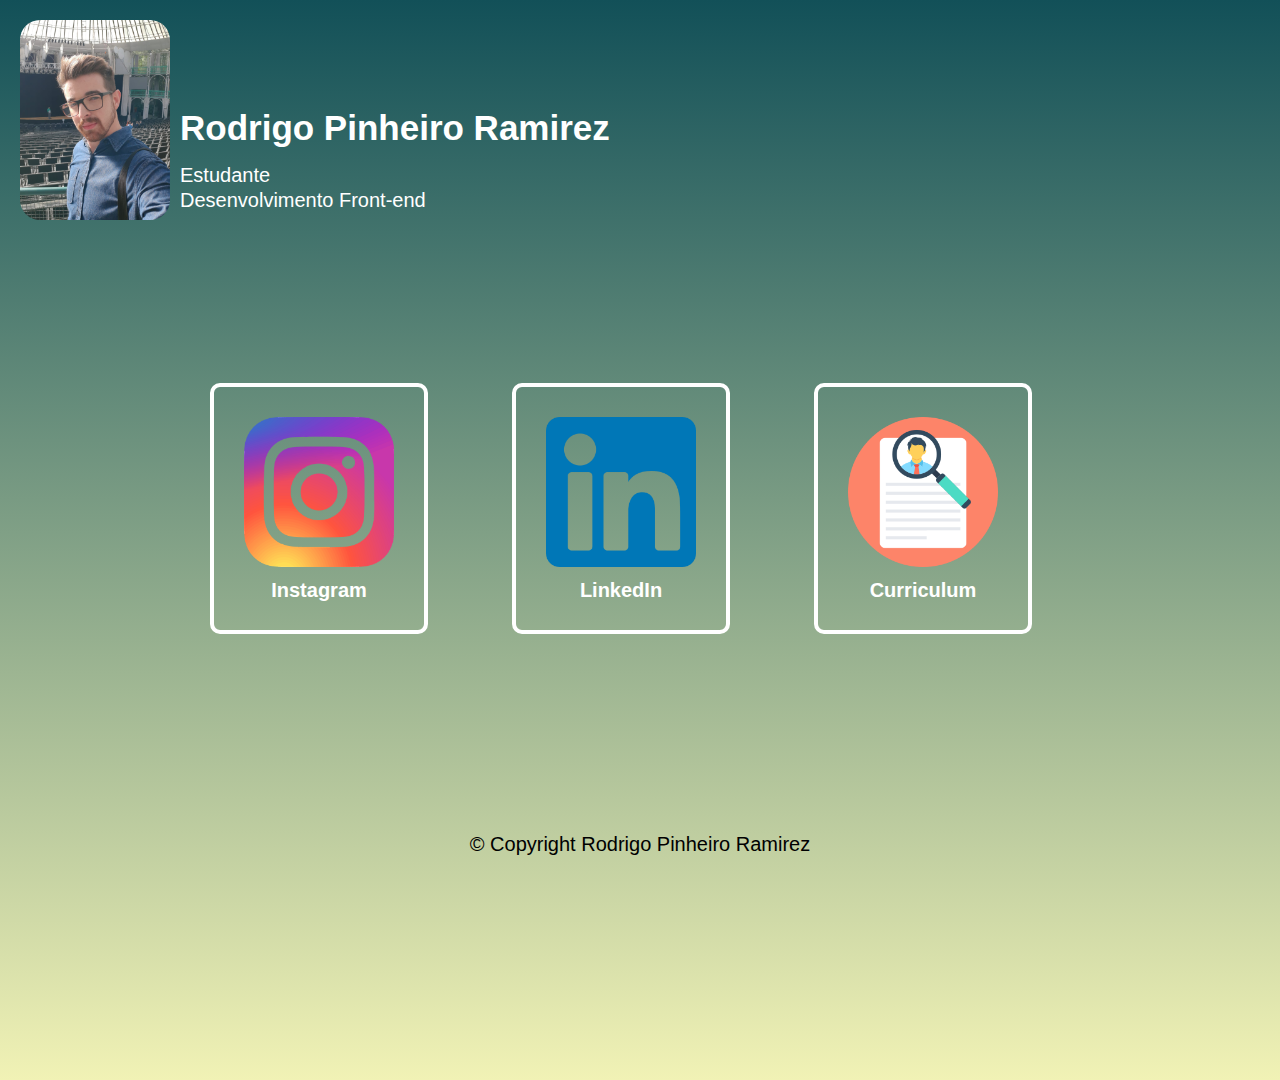
<file: index.html>
<!DOCTYPE html>
<html lang="pt-br">
    <head>
        <meta charset="UTF-8">
        <title>Perfil</title>
        <link rel="stylesheet" href="style.css">
        <link rel="stylesheet" href="reset.css">
    </head>
    <header>
        <div class="caixa">
            <img class= "fotoperfil" src= "fotoperfil.jpg"/>
            
            <div class="dados-gerais">
                <h1 class="fonte">Rodrigo Pinheiro Ramirez</h1>
                <p class="paragrafo">Estudante</p>
                <p class="paragrafo">Desenvolvimento Front-end</p>
            </div>    
        </div>
    </header>
    <main>
        <div class="imagens">
            <nav>
                <ul>
                    <li>
                        <a href="https://www.instagram.com/_rodrigoramirez_/" target="_blank">
                            <img class="dimensao-imagem" src="insta.png">
                            <h2 class="fonte-letra">Instagram</h2>
                        </a>
                    </li>
                    <li>
                        <a href="https://www.linkedin.com/in/rodrigo-ramirez-30482a231" target="_blank">
                            <img class="dimensao-imagem" src="linkedIn.png">
                            <h2 class="fonte-letra">LinkedIn</h2>
                        </a>
                    </li>
                    <li>
                        <a href="curriculum.html" target="_blank" >
                            <img class="dimensao-imagem" src="curriculo.png">
                            <h2 class="fonte-letra">Curriculum</h2>
                        </a>
                    </li>
                </ul>
            </nav>
       </div>
    </main>

    <footer>

        <p class="copyrigth">&copy; Copyright Rodrigo Pinheiro Ramirez</p>
        
    </footer>

</html>
</file>
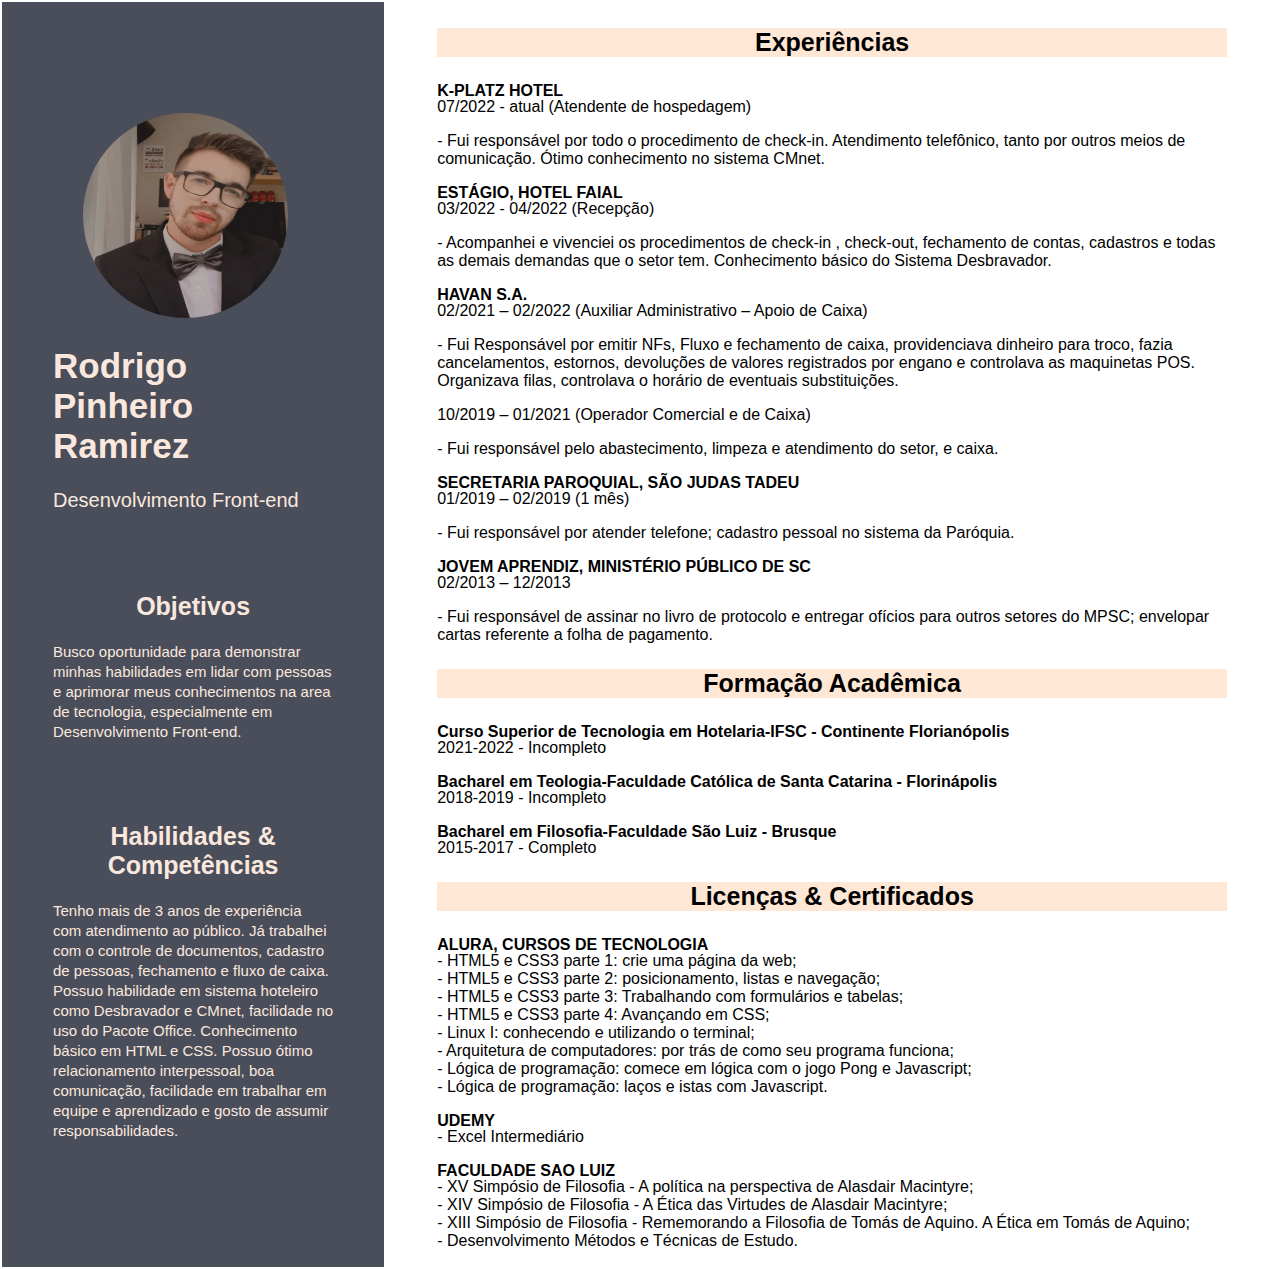
<file: curriculum.html>
<!DOCTYPE html>
<html>
    <head>
        <meta charset="UTF-8">
        <title>Curriculum Vitae Rodrigo Pinheiro Ramirez</title>
        <link rel="stylesheet" href="style-curriculum.css">
    </head>
    <body>
        <table>
            <tr>
                <td class="coluna1">
                    <div >
                        <img class="margem-foto" src="fotocurriculum.jpeg">
                    </div>
                    
                    <div class="dimensao-dados">
                        <h1 class="fonte-principal">Rodrigo Pinheiro Ramirez</h1>
                        <p class="fonte-descricao">Desenvolvimento Front-end</p>
                    </div>

                    <div class="dimensao-dados dimensao-coluna1">
                        <h2 class="fonte-secundaria">Objetivos</h2>
                        <p  class="estilo-texto">Busco oportunidade para demonstrar minhas habilidades 
                            em lidar com pessoas e aprimorar meus conhecimentos 
                            na area de tecnologia, especialmente em Desenvolvimento Front-end.</p>
                    </div>
                    <div class="dimensao-dados">
                        <h2 class="fonte-secundaria">Habilidades & Competências</h2>
                        <p class="estilo-texto">Tenho mais de 3 anos de experiência com atendimento ao público. Já trabalhei com o 
                            controle de documentos, cadastro de pessoas, fechamento e fluxo de caixa.
                            Possuo habilidade em sistema hoteleiro como Desbravador e CMnet, facilidade no uso do Pacote Office. 
                            Conhecimento básico em HTML e CSS. Possuo ótimo relacionamento interpessoal, 
                            boa comunicação, facilidade em trabalhar em equipe e aprendizado e gosto de assumir responsabilidades. 
                            </p>
                    </div>
                </td>
                <td class="coluna2">
                    <div>
                        <h2 class="fonte-secundaria2">Experiências</h2>
                        <div class="margem-dados">
                            <div class="fonte-descricao2">
                                <p class="dimensao"><strong>K-PLATZ HOTEL</strong></p>
                                <p>07/2022 - atual (Atendente de hospedagem)</p>
                                <p>- Fui responsável por todo o procedimento de check-in. Atendimento telefônico,
                                     tanto por outros meios de comunicação. Ótimo conhecimento no sistema CMnet.</p>
                                
                                <p class="dimensao"><strong>ESTÁGIO, HOTEL FAIAL</strong></p>
                                <p>03/2022 - 04/2022 (Recepção)</p>
                                <p>- Acompanhei e vivenciei os procedimentos de check-in , check-out, fechamento de contas, 
                                    cadastros e todas as demais demandas que o setor tem. 
                                    Conhecimento básico do Sistema Desbravador.</p>
                                
                                <p class="dimensao"><strong>HAVAN S.A.</strong></p> 
                                <p>02/2021 – 02/2022 (Auxiliar Administrativo – Apoio de Caixa)</p>
                                <p>- Fui Responsável por emitir NFs, Fluxo e fechamento de caixa, providenciava 
                                    dinheiro para troco, fazia cancelamentos, estornos, devoluções de valores 
                                    registrados por engano e controlava as maquinetas POS. Organizava filas, 
                                    controlava o horário de eventuais substituições.</p>

                                <p>10/2019 – 01/2021 (Operador Comercial e de Caixa)</p>
                                <p> - Fui responsável pelo abastecimento, limpeza e atendimento do setor, e caixa.</p>

                                <p class="dimensao"><strong>SECRETARIA PAROQUIAL, SÃO JUDAS TADEU</strong></p>
                                <p>01/2019 – 02/2019 (1 mês)</p>
                                <p>- Fui responsável por atender telefone; cadastro pessoal no sistema da Paróquia.</p>

                                <p class="dimensao"><strong>JOVEM APRENDIZ, MINISTÉRIO PÚBLICO DE SC</strong></p>
                                <p>02/2013 – 12/2013</p>
                                <p>- Fui responsável de assinar no livro de protocolo e entregar ofícios para 
                                outros setores do MPSC; envelopar cartas referente a folha de pagamento. </p>
                            
                            </div>
                        
                        </div>
                        <h2 class="fonte-secundaria2">Formação Acadêmica</h2>
                        <div class="margem-dados">
                            <div class="fonte-descricao2">
                                <p class="dimensao"><strong>Curso Superior de Tecnologia em Hotelaria-IFSC - Continente Florianópolis</strong></p>
                                <p >2021-2022 - Incompleto</p>

                                <p class="dimensao"><strong>Bacharel em Teologia-Faculdade Católica de Santa Catarina - Florinápolis</strong></p>
                                <p >2018-2019 - Incompleto</p>

                                <p class="dimensao"><strong>Bacharel em Filosofia-Faculdade São Luiz - Brusque</strong></p>
                                <p>2015-2017 - Completo</p>
                            </div>
                        </div>
                        <h2 class="fonte-secundaria2">Licenças & Certificados</h2>
                        <div class="margem-dados">
                            <div class="fonte-descricao2">
                                <p class="dimensao"><strong>ALURA, CURSOS DE TECNOLOGIA</strong></p>
                                <p> - HTML5 e CSS3 parte 1: crie uma página da web;<br> - HTML5 e CSS3 parte 2: posicionamento, listas e navegação;<br> - HTML5
                                e CSS3 parte 3: Trabalhando com formulários e tabelas; <br> - HTML5 e CSS3 parte 4: Avançando em CSS; <br>- Linux I: conhecendo 
                                e utilizando o terminal;<br> - Arquitetura de computadores: por trás de como seu programa
                                funciona;<br> - Lógica de programação: comece em lógica com o jogo Pong e Javascript;<br> - Lógica de programação: laços e 
                                istas com Javascript.</p>
                                    
                                <p class="dimensao"><strong>UDEMY</strong></p>
                                <p> - Excel Intermediário</p>
                                
                                <p class="dimensao"><strong>FACULDADE SAO LUIZ</strong></p>
                                <p> - XV Simpósio de Filosofia - A política na perspectiva de Alasdair Macintyre;<br> - XIV Simpósio de Filosofia - 
                                A Ética das Virtudes de Alasdair Macintyre;<br> - XIII Simpósio de Filosofia - Rememorando a Filosofia de Tomás de Aquino.
                             A Ética em Tomás de Aquino;<br> - Desenvolvimento Métodos e Técnicas de Estudo.</p>
                            </div>
                        </div>
                    </div> 

                </td>
            </tr>
        </table>
    </body>
</html>
</file>
<file: style.css>
html {
    background: linear-gradient(#125058, #f1f2b5);
    height: 120%;
}

header {
    padding: 20px 0;

}

.caixa {
    position: relative;
    margin: 0 auto;
}

.dados-gerais {
    position: absolute;
    top: 110px;
    left: 180px;
}

.fotoperfil {
    width: 150px;
    height: 200px;
    box-sizing: border-box;
    border-radius: 20px;
    margin: 20px ;
}

.fonte {
    font-size: 35px;
    margin-bottom: 20px;
    color: #ffffff;
    font-weight: bold;
    font-family: Arial, Helvetica, sans-serif; 
}

.paragrafo {
    color: #ffffff;
    font-size: 20px;
    font-family: Arial, Helvetica, sans-serif;
    margin-bottom: 5px;
}


.imagens {
    width: 940px;
    margin: 0 auto;
    padding: 100px;
}

nav a {
    color: #ffffff;
    font-size: 20px;
    text-decoration: none;
}

.imagens li {
    display: inline-block;
    text-align: center;
    vertical-align: top;
    margin: 40px;
    padding: 30px;
    box-sizing: border-box;
    border:4px solid #ffffff;
    border-radius: 10px;
}


.dimensao-imagem {
    width: 150px;
    height: 150px;
}

.fonte-letra {
    font-size: 20px;
    font-weight: bold;
    font-family: Arial;
    margin-top: 10px;
    transition: 1s all;
}

li:hover h2 {
    font-size: 28px;
}

footer {
    text-align: center;
    bottom: 0;
    width: 100%;
    height: 150px;
}

.copyrigth {
    font-size: 20px;
    padding-top: 60px;
    font-family: Arial, Helvetica, sans-serif;
    color: #000000;
}
</file>
<file: style-curriculum.css>
table {
    position: absolute;
    width: 100%;
    height: 100vh;
    top: 0%;
    left: 0%;
}

.coluna1{
    background: #4A4E5A;
    width: 30%;

}

.margem-foto {
    width: 16vw;
    height: 16vw;
    margin-top: -12vw;
    margin: 0 80px;
    border-radius: 50%;
}

.dimensao-dados {
    padding: 0 50px;
}

.dimensao-coluna1{
    margin: 80px 0;
}

.fonte-principal {
    font-size: 35px;
    color: #FAE8DE;
    font-family: Arial, Helvetica, sans-serif;
}

.fonte-descricao {
    color: #FAE8DE;
    font-size: 20px;
    font-family: Arial, Helvetica, sans-serif;
}

.estilo-texto {
    color: #FAE8DE;
    font-size: 15px;
    font-family: Arial, Helvetica, sans-serif;
    line-height: 20px;
}

.fonte-secundaria {
    color: #FAE8DE;
    font-size: 25px;
    font-family: Arial, Helvetica, sans-serif;
    text-align: center;
}

.fonte-secundaria2 {
    color:black;
    font-size: 25px;
    background-color:  #FEE7D5;
    margin: 25px 50px;
    text-align: center;
    font-family: Arial, Helvetica, sans-serif;
}

.fonte-descricao2 {
    font-family: Arial, Helvetica, sans-serif;
}

.dimensao {
    height: 0px;
}

.margem-dados {
    padding: 0 50px;
}
</file>
